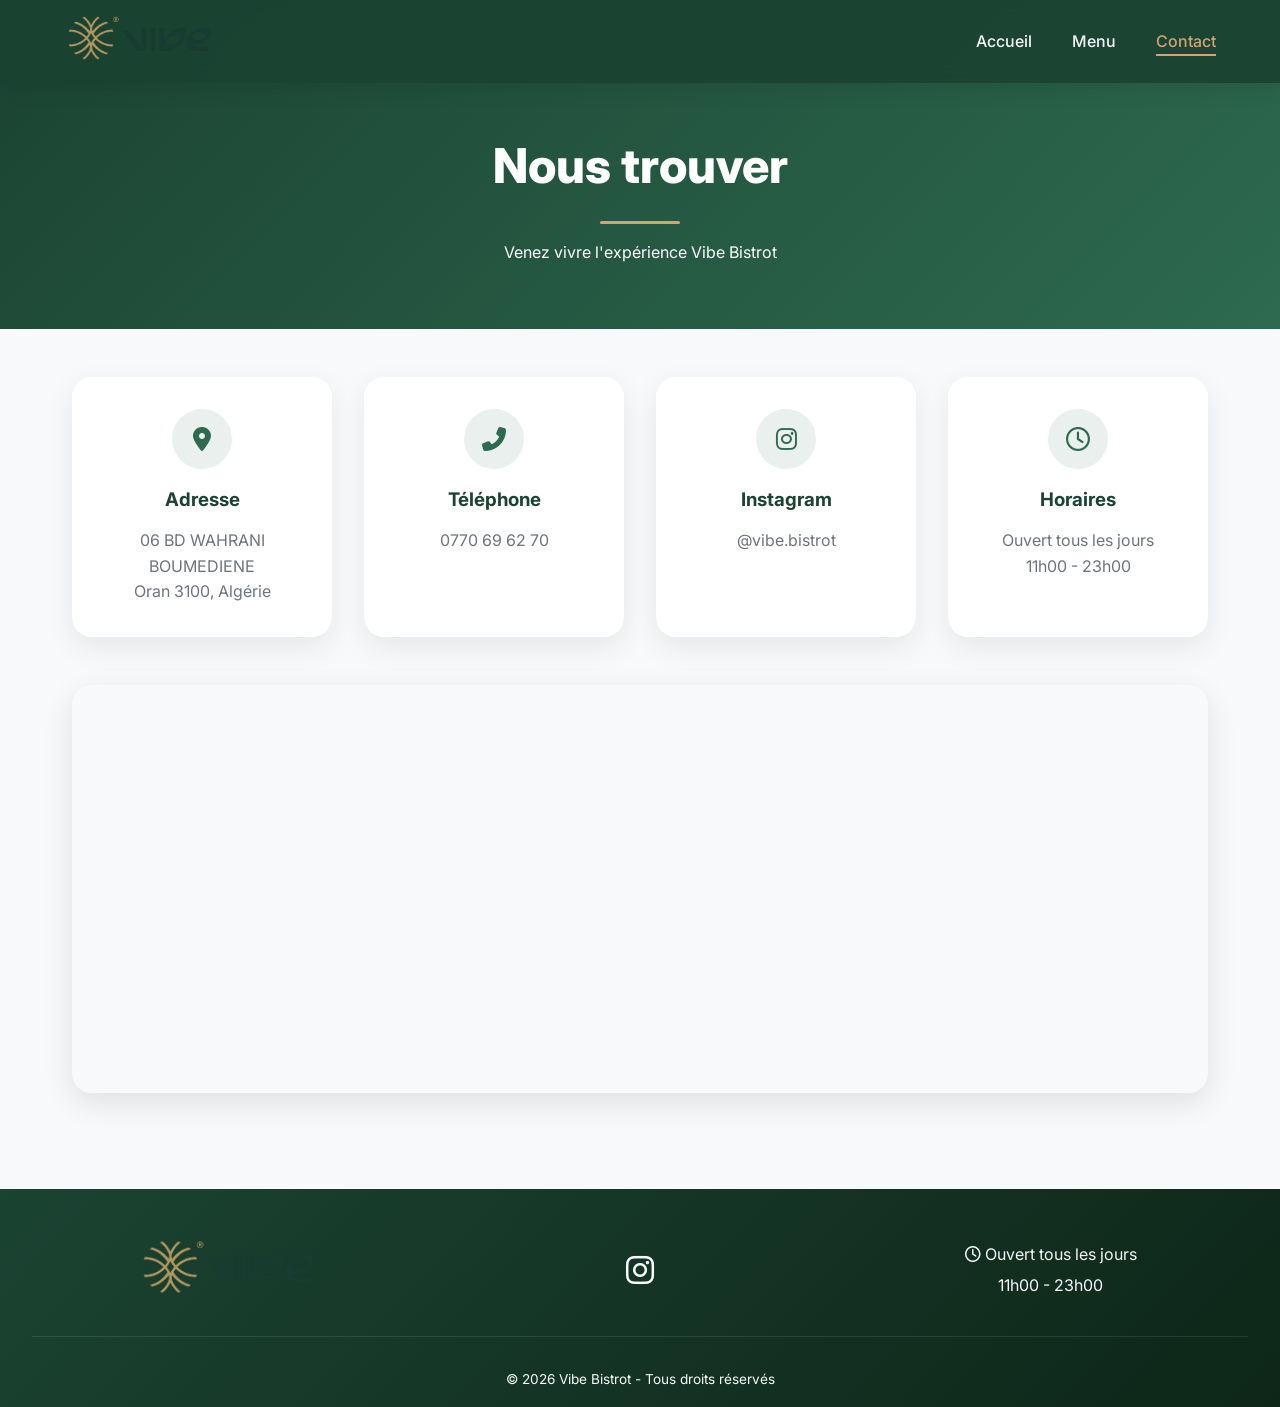
<file: contact.html>
<!DOCTYPE html>
<html lang="fr">
<head>
    <meta charset="UTF-8">
    <meta name="viewport" content="width=device-width, initial-scale=1.0, user-scalable=yes">
    <title>Contact | Vibe Bistrot</title>
    <link rel="stylesheet" href="style.css">
    <link href="https://fonts.googleapis.com/css2?family=Inter:opsz,wght@14..32,300;14..32,400;14..32,500;14..32,600;14..32,700;14..32,800&display=swap" rel="stylesheet">
    <link rel="stylesheet" href="https://cdnjs.cloudflare.com/ajax/libs/font-awesome/6.5.1/css/all.min.css">
</head>
<body>
    <header>
        <nav>
            <div class="logo">
                <img src="DCA5D9EA-4CAB-4135-9FBA-990AF610CB22.png" alt="Vibe Bistrot" class="logo-img">
            </div>
            <ul class="nav-links">
                <li><a href="index.html">Accueil</a></li>
                <li><a href="menu.html">Menu</a></li>
                <li><a href="contact.html" class="active">Contact</a></li>
            </ul>
            <div class="burger">
                <i class="fas fa-bars"></i>
            </div>
        </nav>
    </header>

    <main>
        <div class="contact-header">
            <h1>Nous trouver</h1>
            <div class="header-decoration"></div>
            <p>Venez vivre l'expérience Vibe Bistrot</p>
        </div>

        <div class="contact-container">
            <div class="contact-info">
                <div class="info-card">
                    <div class="info-icon">
                        <i class="fas fa-map-marker-alt"></i>
                    </div>
                    <h3>Adresse</h3>
                    <p>06 BD WAHRANI BOUMEDIENE<br>Oran 3100, Algérie</p>
                </div>
                <div class="info-card">
                    <div class="info-icon">
                        <i class="fas fa-phone-alt"></i>
                    </div>
                    <h3>Téléphone</h3>
                    <p><a href="tel:0770696270">0770 69 62 70</a></p>
                </div>
                <div class="info-card">
                    <div class="info-icon">
                        <i class="fab fa-instagram"></i>
                    </div>
                    <h3>Instagram</h3>
                    <p><a href="https://instagram.com/vibe.bistrot" target="_blank">@vibe.bistrot</a></p>
                </div>
                <div class="info-card">
                    <div class="info-icon">
                        <i class="far fa-clock"></i>
                    </div>
                    <h3>Horaires</h3>
                    <p>Ouvert tous les jours<br>11h00 - 23h00</p>
                </div>
            </div>

            <div class="contact-map">
                <iframe 
                    src="https://www.openstreetmap.org/export/embed.html?bbox=-0.6415,35.6969,-0.6375,35.6999&layer=mapnik&marker=35.6984,-0.6395" 
                    width="100%" 
                    height="400" 
                    style="border:0; border-radius: 20px;" 
                    allowfullscreen="" 
                    loading="lazy">
                </iframe>
            </div>
        </div>
    </main>

    <footer>
        <div class="footer-content">
            <div class="footer-logo">
                <img src="DCA5D9EA-4CAB-4135-9FBA-990AF610CB22.png" alt="Vibe Bistrot" class="footer-logo-img">
            </div>
            <div class="footer-social">
                <a href="https://instagram.com/vibe.bistrot" target="_blank"><i class="fab fa-instagram"></i></a>
            </div>
            <div class="footer-hours">
                <p><i class="far fa-clock"></i> Ouvert tous les jours</p>
                <p>11h00 - 23h00</p>
            </div>
        </div>
        <div class="footer-bottom">
            <p>&copy; 2025 Vibe Bistrot - Tous droits réservés</p>
        </div>
    </footer>

    <script src="script.js"></script>
</body>
</html>
</file>
<file: style.css>
* {
    margin: 0;
    padding: 0;
    box-sizing: border-box;
}

:root {
    --vibe-green: #2D6A4F;
    --vibe-green-light: #40916C;
    --vibe-green-dark: #1B4332;
    --vibe-green-mint: #74C69D;
    --vibe-cream: #F8F9FA;
    --vibe-gold: #D4A373;
    --vibe-dark: #2D3A3A;
    --vibe-gray: #6C757D;
    --vibe-white: #FFFFFF;
}

body {
    font-family: 'Inter', sans-serif;
    background-color: var(--vibe-cream);
    color: var(--vibe-dark);
    line-height: 1.6;
}

header {
    background: rgba(27, 67, 50, 0.95);
    backdrop-filter: blur(10px);
    position: fixed;
    width: 100%;
    top: 0;
    z-index: 1000;
    padding: 0.8rem 5%;
    box-shadow: 0 4px 20px rgba(0,0,0,0.1);
}

nav {
    display: flex;
    justify-content: space-between;
    align-items: center;
    max-width: 1400px;
    margin: 0 auto;
}

.logo-img {
    height: 50px;
    width: auto;
}

.hero-logo-img {
    max-width: 200px;
    margin-bottom: 2rem;
}

.footer-logo-img {
    height: 60px;
    width: auto;
}

.nav-links {
    display: flex;
    list-style: none;
    gap: 2.5rem;
}

.nav-links a {
    text-decoration: none;
    color: var(--vibe-cream);
    font-weight: 500;
    transition: all 0.3s ease;
    position: relative;
}

.nav-links a:hover,
.nav-links a.active {
    color: var(--vibe-gold);
}

.nav-links a.active::after {
    content: '';
    position: absolute;
    bottom: -5px;
    left: 0;
    width: 100%;
    height: 2px;
    background-color: var(--vibe-gold);
}

.burger {
    display: none;
    cursor: pointer;
    color: var(--vibe-cream);
    font-size: 1.5rem;
}

.hero {
    height: 100vh;
    background: linear-gradient(135deg, rgba(27, 67, 50, 0.85), rgba(45, 106, 79, 0.85)), url('https://pub-72b1924cc2494065a2af6bf69f360686.r2.dev/vibeberra.jpg');
    background-size: cover;
    background-position: center;
    display: flex;
    align-items: center;
    justify-content: center;
    text-align: center;
    position: relative;
}

.hero-content {
    color: white;
    z-index: 2;
    animation: fadeInUp 1s ease;
}

@keyframes fadeInUp {
    from {
        opacity: 0;
        transform: translateY(30px);
    }
    to {
        opacity: 1;
        transform: translateY(0);
    }
}

.hero-desc {
    font-size: 1.2rem;
    margin: 1.5rem 0 2rem;
    opacity: 0.95;
}

.btn-primary, .btn-secondary {
    display: inline-block;
    padding: 12px 30px;
    margin: 0 10px;
    border-radius: 50px;
    text-decoration: none;
    font-weight: 600;
    transition: all 0.3s ease;
}

.btn-primary {
    background-color: var(--vibe-gold);
    color: var(--vibe-dark);
}

.btn-primary:hover {
    background-color: #b87a4a;
    transform: translateY(-3px);
    box-shadow: 0 10px 20px rgba(0,0,0,0.2);
}

.btn-secondary {
    background-color: transparent;
    color: white;
    border: 2px solid var(--vibe-gold);
}

.btn-secondary:hover {
    background-color: var(--vibe-gold);
    color: var(--vibe-dark);
    transform: translateY(-3px);
}

.section-divider {
    display: flex;
    align-items: center;
    justify-content: center;
    gap: 1.5rem;
    margin-bottom: 2rem;
}

.divider-line {
    width: 60px;
    height: 2px;
    background: linear-gradient(90deg, transparent, var(--vibe-green), transparent);
}

.divider-line.light {
    background: linear-gradient(90deg, transparent, var(--vibe-gold), transparent);
}

.container {
    max-width: 1200px;
    margin: 0 auto;
    padding: 0 20px;
}

.about {
    padding: 5rem 0;
    background: linear-gradient(135deg, var(--vibe-white), var(--vibe-cream));
}

.about h2 {
    text-align: center;
    font-size: 2.5rem;
    margin-bottom: 1.5rem;
    font-weight: 700;
}

.highlight {
    color: var(--vibe-green);
    position: relative;
    display: inline-block;
}

.highlight::after {
    content: '';
    position: absolute;
    bottom: 5px;
    left: 0;
    width: 100%;
    height: 8px;
    background-color: rgba(45, 106, 79, 0.2);
    z-index: -1;
}

.about p {
    text-align: center;
    max-width: 800px;
    margin: 0 auto;
    color: var(--vibe-gray);
    line-height: 1.8;
    font-size: 1.05rem;
}

.features {
    padding: 5rem 0;
    background: linear-gradient(135deg, var(--vibe-green-dark), var(--vibe-green));
    color: white;
}

.features h2 {
    text-align: center;
    font-size: 2.2rem;
    margin-bottom: 3rem;
    color: white;
}

.features-grid {
    display: grid;
    grid-template-columns: repeat(auto-fit, minmax(280px, 1fr));
    gap: 2rem;
    max-width: 1200px;
    margin: 0 auto;
    padding: 0 20px;
}

.feature-card {
    text-align: center;
    padding: 2.5rem 2rem;
    background: rgba(255,255,255,0.1);
    backdrop-filter: blur(10px);
    border-radius: 20px;
    border: 1px solid rgba(255,255,255,0.2);
    transition: all 0.3s ease;
}

.feature-card:hover {
    transform: translateY(-10px);
    background: rgba(255,255,255,0.2);
}

.feature-icon {
    width: 70px;
    height: 70px;
    margin: 0 auto 1rem;
    background: rgba(255,255,255,0.2);
    border-radius: 50%;
    display: flex;
    align-items: center;
    justify-content: center;
}

.feature-icon i {
    font-size: 2rem;
    color: var(--vibe-gold);
}

.feature-card h3 {
    margin-bottom: 0.8rem;
    font-size: 1.3rem;
}

.menu-header {
    background: linear-gradient(135deg, var(--vibe-green-dark), var(--vibe-green));
    padding: 8rem 2rem 4rem;
    text-align: center;
    color: white;
    position: relative;
}

.menu-header h1 {
    font-size: 3rem;
    margin-bottom: 1rem;
    font-weight: 800;
}

.header-decoration {
    width: 80px;
    height: 3px;
    background: var(--vibe-gold);
    margin: 1rem auto;
    border-radius: 3px;
}

.category-tabs {
    display: flex;
    flex-wrap: wrap;
    justify-content: center;
    gap: 0.8rem;
    padding: 2rem;
    background: white;
    position: sticky;
    top: 70px;
    z-index: 99;
    box-shadow: 0 4px 20px rgba(0,0,0,0.05);
}

.tab-btn {
    padding: 0.8rem 1.5rem;
    border: none;
    background: var(--vibe-cream);
    color: var(--vibe-green-dark);
    border-radius: 50px;
    cursor: pointer;
    font-weight: 600;
    transition: all 0.3s ease;
    font-size: 0.9rem;
}

.tab-btn:hover {
    background: var(--vibe-green-light);
    color: white;
    transform: translateY(-2px);
}

.tab-btn.active {
    background: var(--vibe-green);
    color: white;
    box-shadow: 0 4px 15px rgba(45, 106, 79, 0.3);
}

.menu-container {
    max-width: 1400px;
    margin: 0 auto;
    padding: 3rem 2rem;
}

.menu-section {
    margin-bottom: 4rem;
    transition: all 0.4s ease;
}

.menu-section.hidden {
    display: none;
}

.section-title {
    text-align: center;
    margin-bottom: 2.5rem;
    display: flex;
    align-items: center;
    justify-content: center;
    gap: 1rem;
}

.title-decoration {
    width: 50px;
    height: 50px;
    background: linear-gradient(135deg, var(--vibe-green), var(--vibe-green-light));
    border-radius: 50%;
    display: flex;
    align-items: center;
    justify-content: center;
}

.title-decoration i {
    font-size: 1.3rem;
    color: white;
}

.section-title h2 {
    font-size: 1.8rem;
    font-weight: 700;
    color: var(--vibe-green-dark);
    position: relative;
}

.section-title h2::after {
    content: '';
    position: absolute;
    bottom: -8px;
    left: 50%;
    transform: translateX(-50%);
    width: 50px;
    height: 3px;
    background: var(--vibe-gold);
    border-radius: 3px;
}

.menu-grid {
    display: grid;
    grid-template-columns: repeat(auto-fill, minmax(380px, 1fr));
    gap: 2rem;
}

.menu-item {
    background: white;
    border-radius: 20px;
    padding: 1.5rem;
    box-shadow: 0 10px 30px rgba(0,0,0,0.08);
    transition: all 0.3s ease;
    border: 1px solid rgba(0,0,0,0.05);
}

.menu-item:hover {
    transform: translateY(-5px);
    box-shadow: 0 20px 40px rgba(0,0,0,0.12);
}

.item-header {
    display: flex;
    justify-content: space-between;
    align-items: baseline;
    margin-bottom: 0.8rem;
    flex-wrap: wrap;
}

.item-header h3 {
    font-size: 1.25rem;
    color: var(--vibe-green-dark);
    font-weight: 700;
}

.price {
    font-weight: 800;
    color: var(--vibe-gold);
    font-size: 1.15rem;
}

.desc {
    color: var(--vibe-gray);
    font-size: 0.9rem;
    margin-bottom: 1.2rem;
    line-height: 1.6;
}

.model-container {
    margin: 1rem 0;
    border-radius: 15px;
    overflow: hidden;
    background: linear-gradient(135deg, #1a3a2a, #0d2618);
}

model-viewer {
    --poster-color: transparent;
    background: linear-gradient(135deg, #1a3a2a, #0d2618);
}

.btn-table {
    width: 100%;
    padding: 12px;
    background: linear-gradient(135deg, var(--vibe-green), var(--vibe-green-light));
    color: white;
    border: none;
    border-radius: 12px;
    cursor: pointer;
    font-size: 0.9rem;
    font-weight: 600;
    transition: all 0.3s ease;
    display: flex;
    align-items: center;
    justify-content: center;
    gap: 8px;
}

.btn-table:hover {
    transform: scale(1.02);
    box-shadow: 0 4px 15px rgba(45, 106, 79, 0.4);
}

.simple-list .menu-item {
    padding: 1rem 1.5rem;
}

.simple-list .item-header {
    margin-bottom: 0;
}

.contact-header {
    background: linear-gradient(135deg, var(--vibe-green-dark), var(--vibe-green));
    padding: 8rem 2rem 4rem;
    text-align: center;
    color: white;
}

.contact-header h1 {
    font-size: 3rem;
    margin-bottom: 1rem;
    font-weight: 800;
}

.contact-container {
    max-width: 1200px;
    margin: 0 auto;
    padding: 3rem 2rem;
}

.contact-info {
    display: grid;
    grid-template-columns: repeat(auto-fit, minmax(250px, 1fr));
    gap: 2rem;
    margin-bottom: 3rem;
}

.info-card {
    background: white;
    padding: 2rem;
    border-radius: 20px;
    text-align: center;
    box-shadow: 0 10px 30px rgba(0,0,0,0.08);
    transition: all 0.3s ease;
}

.info-card:hover {
    transform: translateY(-5px);
}

.info-icon {
    width: 60px;
    height: 60px;
    background: rgba(45, 106, 79, 0.1);
    border-radius: 50%;
    display: flex;
    align-items: center;
    justify-content: center;
    margin: 0 auto 1rem;
}

.info-icon i {
    font-size: 1.5rem;
    color: var(--vibe-green);
}

.info-card h3 {
    margin-bottom: 0.8rem;
    color: var(--vibe-green-dark);
}

.info-card p, .info-card a {
    color: var(--vibe-gray);
    text-decoration: none;
}

.info-card a:hover {
    color: var(--vibe-green);
}

.contact-map {
    border-radius: 20px;
    overflow: hidden;
    box-shadow: 0 10px 30px rgba(0,0,0,0.1);
}

footer {
    background: linear-gradient(135deg, var(--vibe-green-dark), #0d2618);
    color: var(--vibe-cream);
    padding: 3rem 2rem 1rem;
    margin-top: 3rem;
}

.footer-content {
    max-width: 1200px;
    margin: 0 auto;
    display: grid;
    grid-template-columns: repeat(auto-fit, minmax(250px, 1fr));
    gap: 2rem;
    text-align: center;
    align-items: center;
}

.footer-social a {
    color: var(--vibe-cream);
    font-size: 2rem;
    transition: all 0.3s ease;
    display: inline-block;
}

.footer-social a:hover {
    color: var(--vibe-gold);
    transform: translateY(-3px);
}

.footer-hours p {
    margin: 0.3rem 0;
}

.footer-bottom {
    text-align: center;
    padding-top: 2rem;
    margin-top: 2rem;
    border-top: 1px solid rgba(255,255,255,0.1);
    font-size: 0.85rem;
}

.glb-placeholder-note {
    font-size: 0.85rem;
    color: var(--vibe-gold);
    text-align: center;
    margin-top: 0.8rem;
    font-style: italic;
}

@media (max-width: 768px) {
    .burger {
        display: block;
    }
    
    .nav-links {
        position: fixed;
        left: -100%;
        top: 70px;
        flex-direction: column;
        background-color: rgba(27, 67, 50, 0.98);
        width: 100%;
        text-align: center;
        transition: 0.3s;
        padding: 2rem 0;
        gap: 1.5rem;
    }
    
    .nav-links.active {
        left: 0;
    }
    
    .hero-desc {
        font-size: 1rem;
        padding: 0 20px;
    }
    
    .btn-primary, .btn-secondary {
        display: block;
        margin: 10px 20px;
    }
    
    .menu-grid {
        grid-template-columns: 1fr;
    }
    
    .menu-header, .contact-header {
        padding: 6rem 1rem 3rem;
    }
    
    .menu-header h1, .contact-header h1 {
        font-size: 2rem;
    }
    
    .category-tabs {
        gap: 0.5rem;
        padding: 1rem;
        top: 60px;
    }
    
    .tab-btn {
        padding: 0.5rem 1rem;
        font-size: 0.75rem;
    }
    
    .logo-img {
        height: 40px;
    }
    
    .section-title h2 {
        font-size: 1.4rem;
    }
    
    .title-decoration {
        width: 40px;
        height: 40px;
    }
    
    .title-decoration i {
        font-size: 1rem;
    }
}

/* ═══ ADDITIONS ═══ */
#vibe-intro{position:fixed;inset:0;z-index:99999;background:linear-gradient(135deg,#0d2618,#1B4332,#0d2618);display:flex;align-items:center;justify-content:center;flex-direction:column;gap:16px;animation:vibeExit 1s ease 3.5s forwards}
.intro-logo{width:100px;height:auto;opacity:0;transform:scale(.7);animation:vibeIn 1s cubic-bezier(.16,1,.3,1) .3s forwards;filter:drop-shadow(0 0 30px rgba(45,106,79,.5))}
.intro-name{font-size:2.5rem;font-weight:800;letter-spacing:10px;color:#fff;opacity:0;animation:vibeFade 1s ease .9s forwards}
.intro-sub{font-size:.8rem;letter-spacing:5px;text-transform:uppercase;color:var(--vibe-gold);opacity:0;animation:vibeFade 1s ease 1.4s forwards}
.intro-line{width:0;height:2px;background:var(--vibe-gold);animation:vibeLine .8s ease 1.8s forwards}
@keyframes vibeIn{to{opacity:1;transform:scale(1)}}
@keyframes vibeFade{to{opacity:1;transform:translateY(0)}}
@keyframes vibeLine{to{width:120px}}
@keyframes vibeExit{to{opacity:0;visibility:hidden;pointer-events:none}}
.simple-list .menu-item{padding:1rem 1.5rem !important}
.simple-list .item-header{margin-bottom:0}
.simple-list .desc{margin-bottom:0;margin-top:.3rem}
</file>
